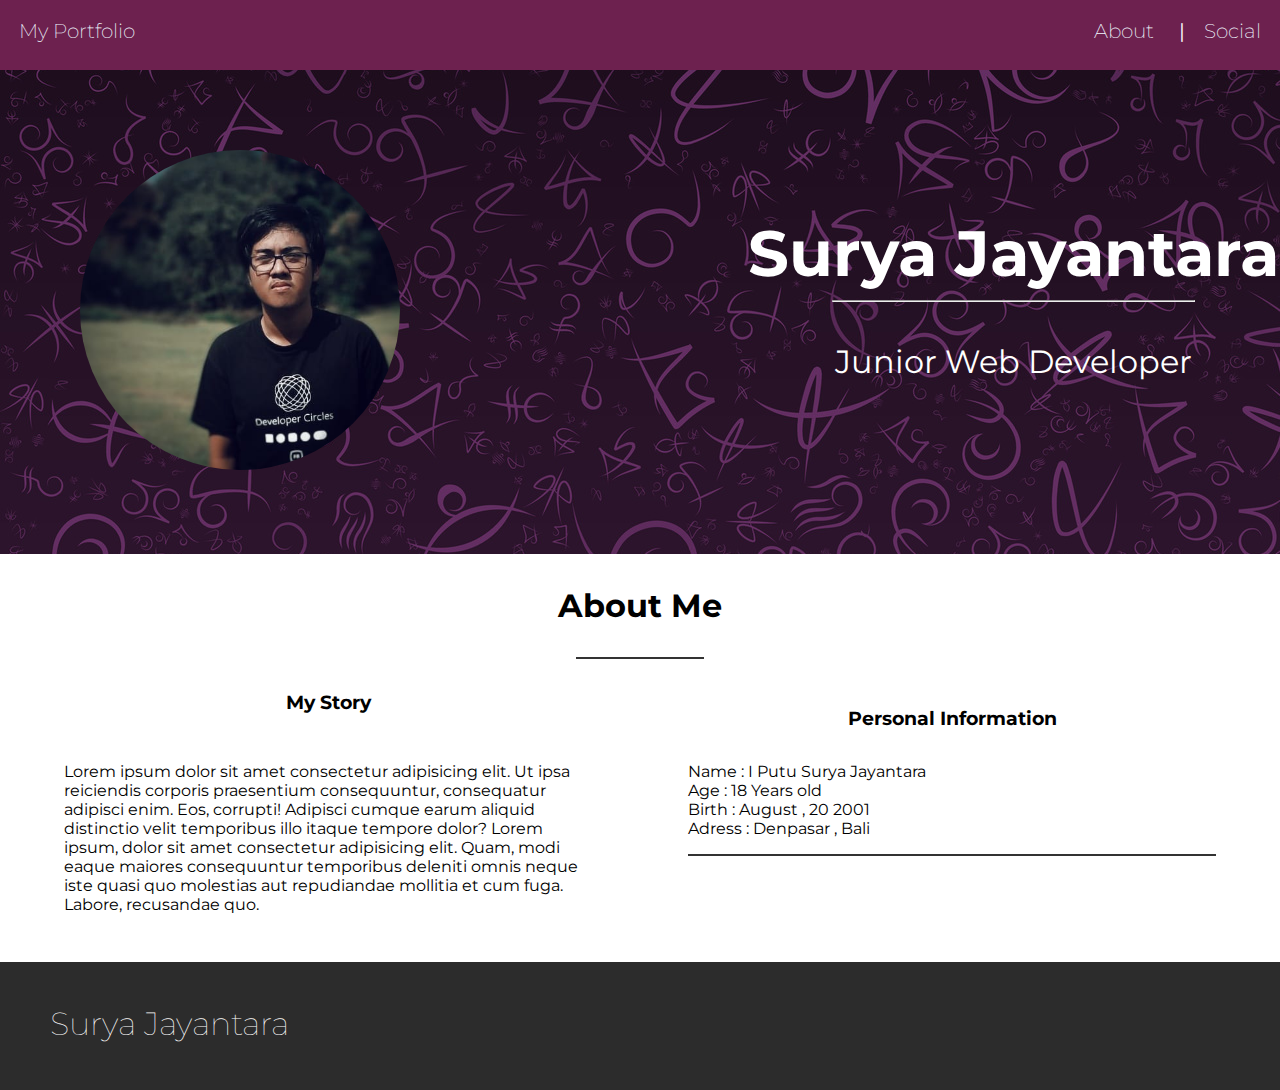
<file: index.html>
<!DOCTYPE html>
<html>
<head>
    <meta charset="utf-8" />
    <meta http-equiv="X-UA-Compatible" content="IE=edge">
    <title>Surya Jayantara | CV </title>
    <meta name="viewport" content="width=device-width, initial-scale=1">
    <!-- CSS -->
    <link rel="stylesheet" type="text/css" href="css/style.css"/>
    <link rel="stylesheet" type="text/css" href="css/all.css">
    <link href="https://fonts.googleapis.com/css?family=Montserrat&display=swap" rel="stylesheet">
    <link rel="stylesheet" href="https://cdnjs.cloudflare.com/ajax/libs/font-awesome/5.10.2/css/all.css">
</head>
<body>
    <div class="wrapper">
        <section class="bg-header">
            <div class="row">

                <!-- Social Section -->

                <div class="col-md-12">

                    <div class="social" id="socialPage">
                        <!-- Close the button -->
                        <a href="javascript:void(0)" onclick="closeSocial()">
                            <i class="fa fa-times social-btn-close"></i>
                        </a>
                        <!-- Close the button -->
                        <p class="social-intro"> Keep in Touch with me </p>

                        <div class="social-content">
                                <div class="col-md-3 col-sm-6">
                                        <div class="social-col">
                                            <i class="fab fa-github-square social-icon github"></i>
                                            <p class="white social-text"> Github </p>
                                        </div>
                                    </div>
                                    <div class="col-md-3 col-sm-6">
                                         <div class="social-col">
                                            <i class="fab fa-facebook-square social-icon facebook"></i>
                                            <p class="white social-text"> facebook </p>
                                        </div>
                                    </div>
                                    <div class="col-md-3 col-sm-6">
                                        <div class="social-col">
                                            <i class="fab fa-instagram social-icon instagram"></i>
                                            <p class="white social-text"> Instagram </p>
                                        </div>
                                    </div>
                                    <div class="col-md-3 col-sm-6">
                                        <div class="social-col">
                                            <i class="fab fa-twitter-square social-icon twitter"></i>
                                            <p class="white social-text"> Facebook </p>
                                        </div>
                                    </div>
                                </div>
            
                        </div>


                        
                </div>

                <!-- Social Section End -->

                <div class="col-md-12 col-sm-12">
                    <div class="navigation">
                        <nav>
                            <ul>
                                <li class="logo"><a href="#" >My Portfolio</a></li>
                                <li><a onclick="openSocial()">Social </a></li>
                                <li><a href="#">About</a> | </li> 
                            </ul>
                        </nav>
                    </div>
                </div><!-- col-12 -->
                <div class="col-md-12">
                    <div class="intro">
                        <div class="row">
                            <div class="col-md-7 col-sm-12">
                                <img src="img/profile.jpeg" class="profile-img" alt="" srcset="">
                            </div>

                            <div class="col-md-5 col-sm-12">
                                <div class="intro-text">
                                    <h1>Surya Jayantara</h1>
                                    <hr class="intro-line">
                                    <p>Junior Web Developer</p>
                                </div>
                            </div>
                        </div>
                    </div>
                    
                </div><!-- col-12 -->
            </div>
        </section>
        

        <section class="about">
            <div class="row">
                <div class="col-md-12">
                    <div class="bg-about">
                        <h1> About Me </h1>
                        <hr class="hr-about">

                        <div class="about-content">

                            <!-- Content 1 -->
                            <div class="col-md-6 col-sm-12">
                                <div class="story">
                                    <h3>My Story</h3>
                                    <p>Lorem ipsum dolor sit amet consectetur adipisicing elit. Ut ipsa reiciendis corporis praesentium consequuntur, consequatur adipisci enim. Eos, corrupti! Adipisci cumque earum aliquid distinctio velit temporibus illo itaque tempore dolor?
                                        Lorem ipsum, dolor sit amet consectetur adipisicing elit. Quam, modi eaque maiores consequuntur temporibus deleniti omnis neque iste quasi quo molestias aut repudiandae mollitia et cum fuga. Labore, recusandae quo.
                                    </p>
                                </div>
                            </div>
                            <!-- Content2 -->
                            <div class="col-md-6 col-sm-12">
                                <div class="bio">
                                    <h3>Personal Information</h3>
                                    <div class="per-bio">
                                            <p>Name    : I Putu Surya Jayantara </p>
                                            <p>Age     : 18 Years old</p>
                                            <p>Birth   : August , 20 2001</p>
                                            <p>Adress  : Denpasar , Bali </p>
                                            <hr class="hr-bio">
                                    </div>
                                </div>
                            </div>

                        </div>


                    </div>
                </div>
            </div>
        </section>

        <section class="footer">
            <div class="row">
                <div class="col-md-12">
                    <div class="bg-footer">

                       <div class="footer-content">

                            <div class="col-md-4 col-sm-12">
                                <div class="ft-content-1">
                                    <p class=" white big">Surya Jayantara</p>   
                                </div>
                            </div>
                            <div class="col-md-4">
                                
                            </div>
                            <div class="col-md-4">
                                
                            </div>
                                

                       </div>

                    </div>
                </div>
            </div>
        </section>
        

        
    </div> <!-- .wrapper -->
    <!-- Js -->
    <script src="js/app.js"></script>
</body>
</html>
</file>
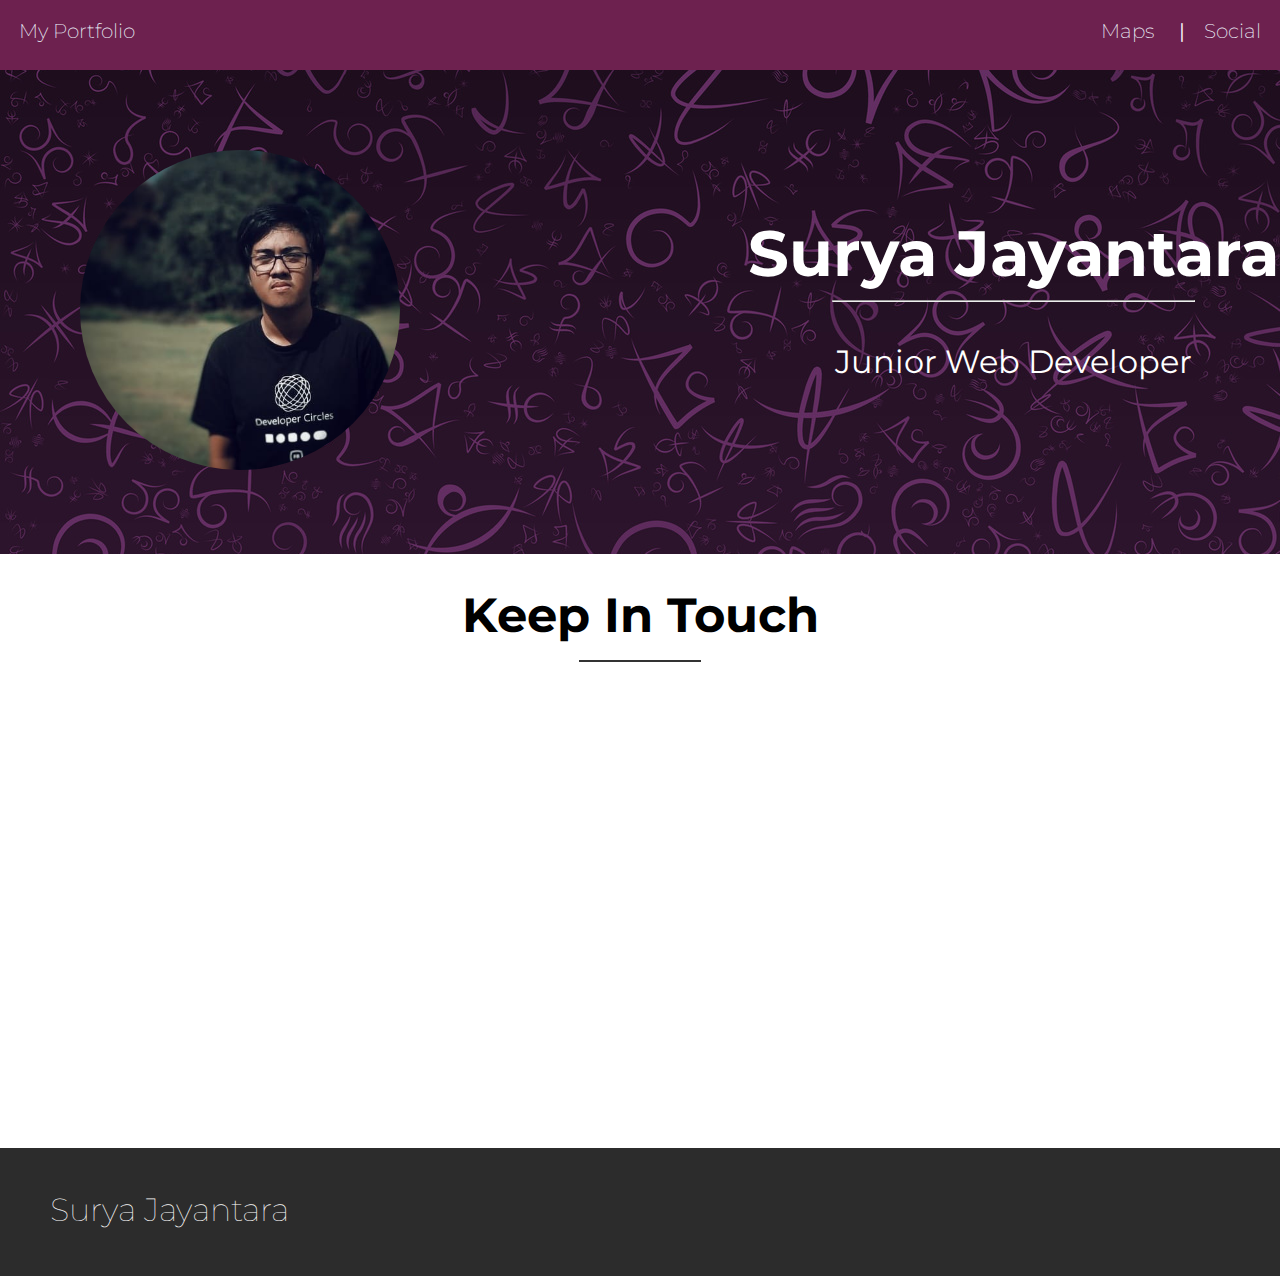
<file: maps.html>
<!DOCTYPE html>
<html>
<head>
    <meta charset="utf-8" />
    <meta http-equiv="X-UA-Compatible" content="IE=edge">
    <title>Surya Jayantara | CV </title>
    <meta name="viewport" content="width=device-width, initial-scale=1">
    <!-- CSS -->
    <link rel="stylesheet" type="text/css" href="css/style.css"/>
    <link rel="stylesheet" type="text/css" href="css/all.css">
    <link href="https://fonts.googleapis.com/css?family=Dancing+Script&display=swap" rel="stylesheet">
    <link href="https://fonts.googleapis.com/css?family=Montserrat&display=swap" rel="stylesheet">
    <link rel="stylesheet" href="https://cdnjs.cloudflare.com/ajax/libs/font-awesome/5.10.2/css/all.css">
</head>
<body>
    <div class="wrapper">
        <section class="bg-header">
            <div class="row">

                <!-- Social Section -->

                <div class="col-md-12">

                    <div class="social" id="socialPage">
                        <!-- Close the button -->
                        <a href="javascript:void(0)" onclick="closeSocial()">
                            <i class="fa fa-times social-btn-close"></i>
                        </a>
                        <!-- Close the button -->
                        <p class="social-intro"> Keep in Touch with me </p>

                        <div class="social-content">
                                <div class="col-md-3 col-sm-6">
                                        <div class="social-col">
                                            <i class="fab fa-github-square social-icon github"><a href="github.com/suryajayantara"></a></i>
                                            <p class="white social-text"> Github </p>
                                        </div>
                                    </div>
                                    <div class="col-md-3 col-sm-6">
                                         <div class="social-col">
                                            <i class="fab fa-facebook-square social-icon facebook"><a href="https://www.facebook.com/iputusurya.jayantara.9"></a></i>
                                            <p class="white social-text"> facebook </p>
                                        </div>
                                    </div>
                                    <div class="col-md-3 col-sm-6">
                                        <div class="social-col">
                                            <i class="fab fa-instagram social-icon instagram"><a href="instagram.com/suryajayantara__"></a></i>
                                            <p class="white social-text"> Instagram </p>
                                        </div>
                                    </div>
                                    <div class="col-md-3 col-sm-6">
                                        <div class="social-col">
                                            <i class="fab fa-twitter-square social-icon twitter"><a href="twitter.com/reslice__"></a></i>
                                            <p class="white social-text"> twitter </p>
                                        </div>
                                    </div>
                                </div>
            
                        </div>


                        
                </div>

                <!-- Social Section End -->

                <div class="col-md-12 col-sm-12">
                    <div class="navigation">
                        <nav>
                            <ul>
                                <li class="logo"><a href="index.html" >My Portfolio</a></li>
                                <li><a onclick="openSocial()">Social </a></li>
                                <li><a href="maps.html">Maps</a> | </li> 
                            </ul>
                        </nav>
                    </div>
                </div><!-- col-12 -->
                <div class="col-md-12">
                    <div class="intro">
                        <div class="row">
                            <div class="col-md-7 col-sm-12">
                                <img src="img/profile.jpeg" class="profile-img" alt="" srcset="">
                            </div>

                            <div class="col-md-5 col-sm-12">
                                <div class="intro-text">
                                    <h1>Surya Jayantara</h1>
                                    <hr class="intro-line">
                                    <p>Junior Web Developer</p>
                                </div>
                            </div>
                        </div>
                    </div>
                    
                </div><!-- col-12 -->
            </div>
        </section>
        

        <section class="about">
            <div class="row">
                <div class="col-md-12">
                    <div class="maps">
                            <h1> Keep In Touch </h1>
                            <hr class="hr-about">
                    </div>
                    <div class="address">
                        <iframe src="https://www.google.com/maps/embed?pb=!1m18!1m12!1m3!1d3944.399890635276!2d115.21898491422023!3d-8.653463690422354!2m3!1f0!2f0!3f0!3m2!1i1024!2i768!4f13.1!3m3!1m2!1s0x2dd2409c60b22a17%3A0xf67180656b18356e!2sJl.%20Ceroring%20No.32%2C%20Dangin%20Puri%2C%20Kec.%20Denpasar%20Tim.%2C%20Kota%20Denpasar%2C%20Bali%2080232!5e0!3m2!1sid!2sid!4v1568803720721!5m2!1sid!2sid" width="100%" height="450" frameborder="0" style="border:0;" allowfullscreen="" ></iframe>
                    </div>
                </div>
            </div>
        </section>

        <section class="footer">
            <div class="row">
                <div class="col-md-12">
                    <div class="bg-footer">

                       <div class="footer-content">

                            <div class="col-md-4 col-sm-12">
                                <div class="ft-content-1">
                                    <p class=" white big">Surya Jayantara</p>   
                                </div>
                            </div>
                            <div class="col-md-4">
                                
                            </div>
                            <div class="col-md-4">
                                
                            </div>
                                

                       </div>

                    </div>
                </div>
            </div>
        </section>
        

        
    </div> <!-- .wrapper -->
    <!-- Js -->
    <script src="js/app.js"></script>
</body>
</html>
</file>
<file: css/style.css>
html {
    box-sizing: border-box;
    font-family: 'Montserrat', sans-serif;
}
*,*::before, *::after {
    padding: 0;
    margin: 0;
    box-sizing: inherit;
}
.wrapper { 
    margin: 0 auto;
    width: 100%;
    max-width: 1980px;
}

.wrapper::after ,.wrapper::before,
.row::before, .row::after{
    display: table;
    content: "";
}

.row::after,.wrapper::after{
    clear: both;
}
[class*='col-']{
    float: left;
    width: 100%;
}
@media screen and (min-width: 320px) {
    .col-sm-1{width: 8.33%}
    .col-sm-2{width: 16.66%}
    .col-sm-3{width: 25%}
    .col-sm-4{width: 33.33%}
    .col-sm-5{width: 41.66%}
    .col-sm-6{width: 50%}
    .col-sm-7{width: 58.33%}
    .col-sm-8{width: 66.66%}
    .col-sm-9{width: 75%}
    .col-sm-10{width: 83.33%}
    .col-sm-11{width: 91.66%}
    .col-sm-12{width: 100%}

}

@media screen and (min-width: 640px) {
    .col-md-1{width: 8.33%}
    .col-md-2{width: 16.66%}
    .col-md-3{width: 25%}
    .col-md-4{width: 33.33%}
    .col-md-5{width: 41.66%}
    .col-md-6{width: 50%}
    .col-md-7{width: 58.33%}
    .col-md-8{width: 66.66%}
    .col-md-9{width: 75%}
    .col-md-10{width: 83.33%}
    .col-md-11{width: 91.66%}
    .col-md-12{width: 100%}
}

@media screen and (min-width: 960px) {
    .col-lg-1{width: 8.33%}
    .col-lg-2{width: 16.66%}
    .col-lg-3{width: 25%}
    .col-lg-4{width: 33.33%}
    .col-lg-5{width: 41.66%}
    .col-lg-6{width: 50%}
    .col-lg-7{width: 58.33%}
    .col-lg-8{width: 66.66%}
    .col-lg-9{width: 75%}
    .col-lg-10{width: 83.33%}
    .col-lg-11{width: 91.66%}
    .col-lg-12{width: 100%}
}
.social {
    height: 0%;
	width: 100%;
	background-color: rgba(0,0,0,0.9);
	position: fixed;
	transition: .7s;
	overflow-y: hidden;
}


nav ul {
	list-style-type: none;
    overflow: hidden;
    color: #ffffff;
}
nav ul li {
	float: right;
	font-size: 20px;
	font-style: white;
}
nav ul li.logo { 
	float: left;
}
nav ul li a{
	padding: 1.2rem;
	display: inline-block;
	text-decoration: none;
	color: aliceblue;
	font-weight: 200;
}

.bg-header {
    margin: 0;
}
.navigation {
    background-color: #6D214F;
    height: 70px;
}
.intro {
    background-image: url("/img/bg-1.jpg");
    background-attachment: fixed;
    max-height: 60rem
}
.profile-img {
    height: 20rem;
    margin: 5rem;
    padding: 0 auto;
    border-radius: 50%;
}
.intro-text { 
    display: inline;
    float: none;   
    text-align: center;
    margin: 9rem auto;
    font-size: 2rem;
    color: #ffffff;
}
.intro-text h1 {
    padding-top: 9rem;
}
.intro-text p {
    padding: 2rem;
}
.intro-line{
    margin: .5rem auto;
    width: 68%;
}
.maps{
    margin: 2rem;
}
.maps h1 {
    text-align: center;
    font-size: 3em;
}
.bg-about h1{
    padding: 1rem;
    margin: 1rem;
    text-align: center;
    font-size: 2em;
}
.hr-about{
    margin: 1rem auto;
    width: 10%;
    border: 1px solid #333333;
    background-color: #333333;
}
.about-content{
    padding: 1rem;
}

.story h3{
    text-align: center;
}
.quote {
    font-family: 'Dancing Script', cursive;
    margin:3rem;
    font-size: 3em;
    text-align: center;
}
.story p{
    padding: 3rem;
}
.bio {
    padding: 1rem;
}
.bio h3{
    text-align: center;
}
.per-bio {
    margin: 2rem;
}
.bg-footer {
    background-color: #2c2c2c;  
    height: 8rem;
}
.center {
    text-align: center;
}
.hr-bio{
    margin-top: 1rem; 
    border: 1px solid #333333;
}
.white {
    color: #ffffff;
}
.ft-content-1{
    margin: 2.6rem;
}
.big{
    margin: 0.5rem;
    font-size: 2em;
    font-weight: 100;
}
.small {
    font-size: .8rem;
}
.social-intro {
    margin-top: 1.2rem;
    text-align: center;
    font-size: 3em;
    color: #ffffff;
}
.social-btn-close {
    margin: 2rem;
   font-size: 2em;
   color: #ffffff; 
}
.social-col{
    margin: 1rem;
}
.social-content {
    margin: 3rem 4rem; 
}
.social-icon {
    margin-top: 1rem; 
    font-size: 8em;
    text-align: center;
    color: #bebebe;
}
.social-text {
    font-size: 2em;
}
/* Icon Hover */
.github:hover{
    color: #6e5494;
    transition: .4s;
}
.facebook:hover{
    color: #3b5998;
    transition: .4s;
}
.instagram:hover{
    color: #c13584;
    transition: .4s;
}
.twitter:hover{
    color: #1da1f2;
    transition: .4s;
}
</file>
